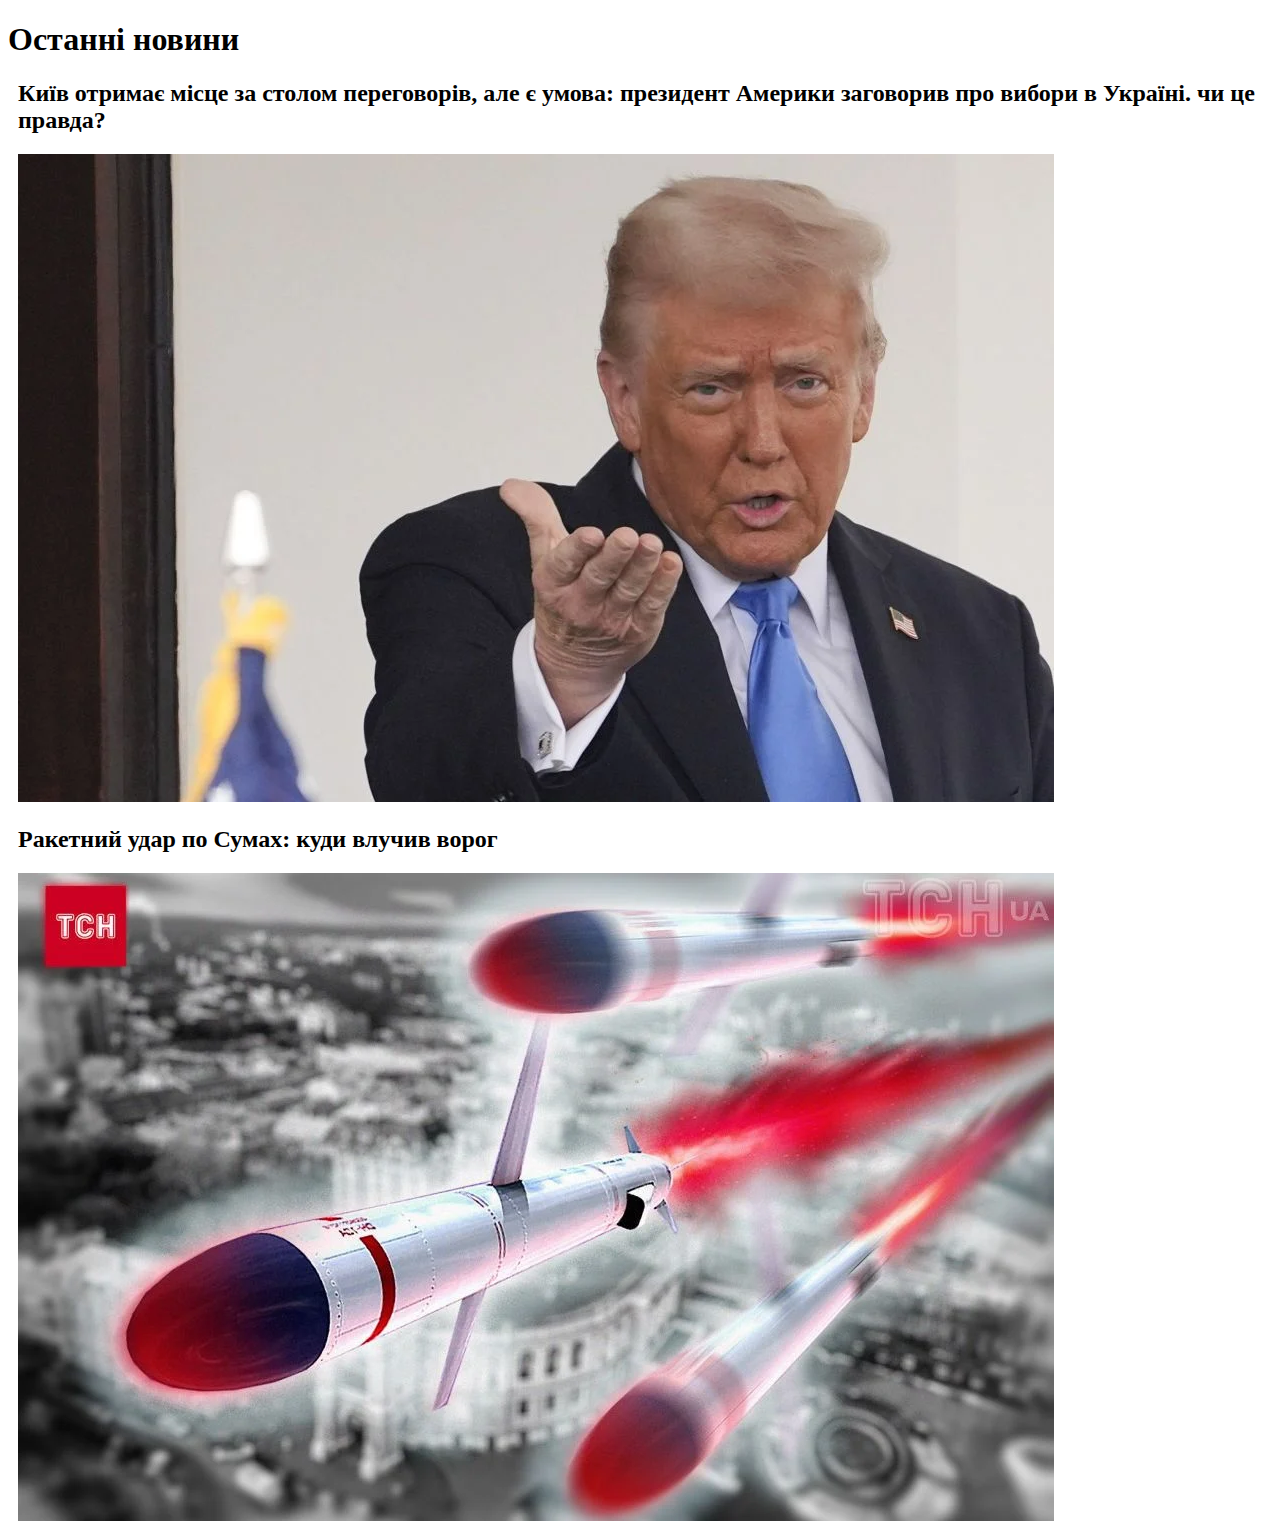
<file: index.html>
<!DOCTYPE html>
<html lang="uk">
<head>
    <meta charset="UTF-8">
    <meta name="viewport" content="width=device-width, initial-scale=1.0">
    <title>Екстерні Новини</title>
    <link rel="stylesheet" href="style.css">
</head>
<body>
    <h1>Останні новини</h1>

    <div class="news-item">
        <h2>Київ отримає місце за столом переговорів, але є умова: президент Америки заговорив про вибори в Україні. чи це правда?
        </h2>
        <img src="/images/0a26561e670062ad1d19e1dde1d7b754.webp" alt="">
    </div>

    <div class="news-item">
        <h2>Ракетний удар по Сумах: куди влучив ворог</h2>
        <a href="https://tsn.ua/ato/raketniy-udar-po-sumah-kudi-vluchiv-vorog-2770305.html">
        <img src="\images\4783ac6df1d907d3fd01dd299c7cad49.webp" alt="">
        </a>
    </div>

</body>
</html>
</file>
<file: style.css>
body {
    font-family: 'Times New Roman', Times, serif, sans-serif;
    text-align: left;
}

.news-item {
    margin: 10px;
}

img {
    max-width: 100%;
    height: auto;
}
</file>
